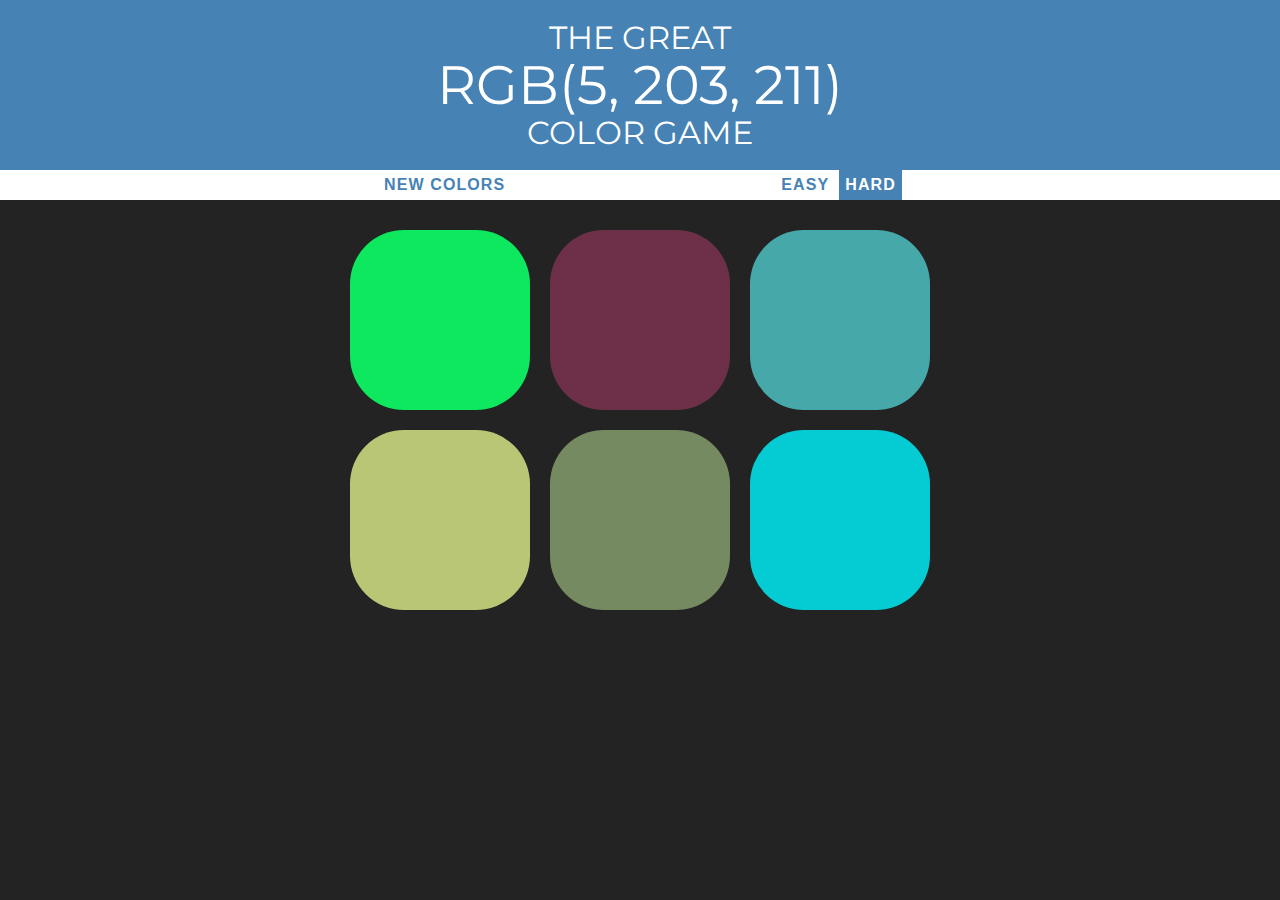
<file: index.html>
<!DOCTYPE html>
<html>
<head>
	<title>Color Game</title>
	<link rel="stylesheet" type="text/css" href="colorgame.css">
	<link href="https://fonts.googleapis.com/css?family=Montserrat" rel="stylesheet">
</head>
<body>
<h1>The Great <br><span id="disp"></span><br> Color Game</h1>

<div id="stripe">
	<button id="reset">New Colors</button>
	<span id="message"></span>
	<button id="easy">Easy</button>
	<button class="selected" id="hard">Hard</button>
</div>
<div id="container">
	<div class="square"></div>
	<div class="square"></div>
	<div class="square"></div>
	<div class="square"></div>
	<div class="square"></div>
	<div class="square"></div>
</div>
<script type="text/javascript" src="colorgame.js"></script>
</body>
</html>
</file>
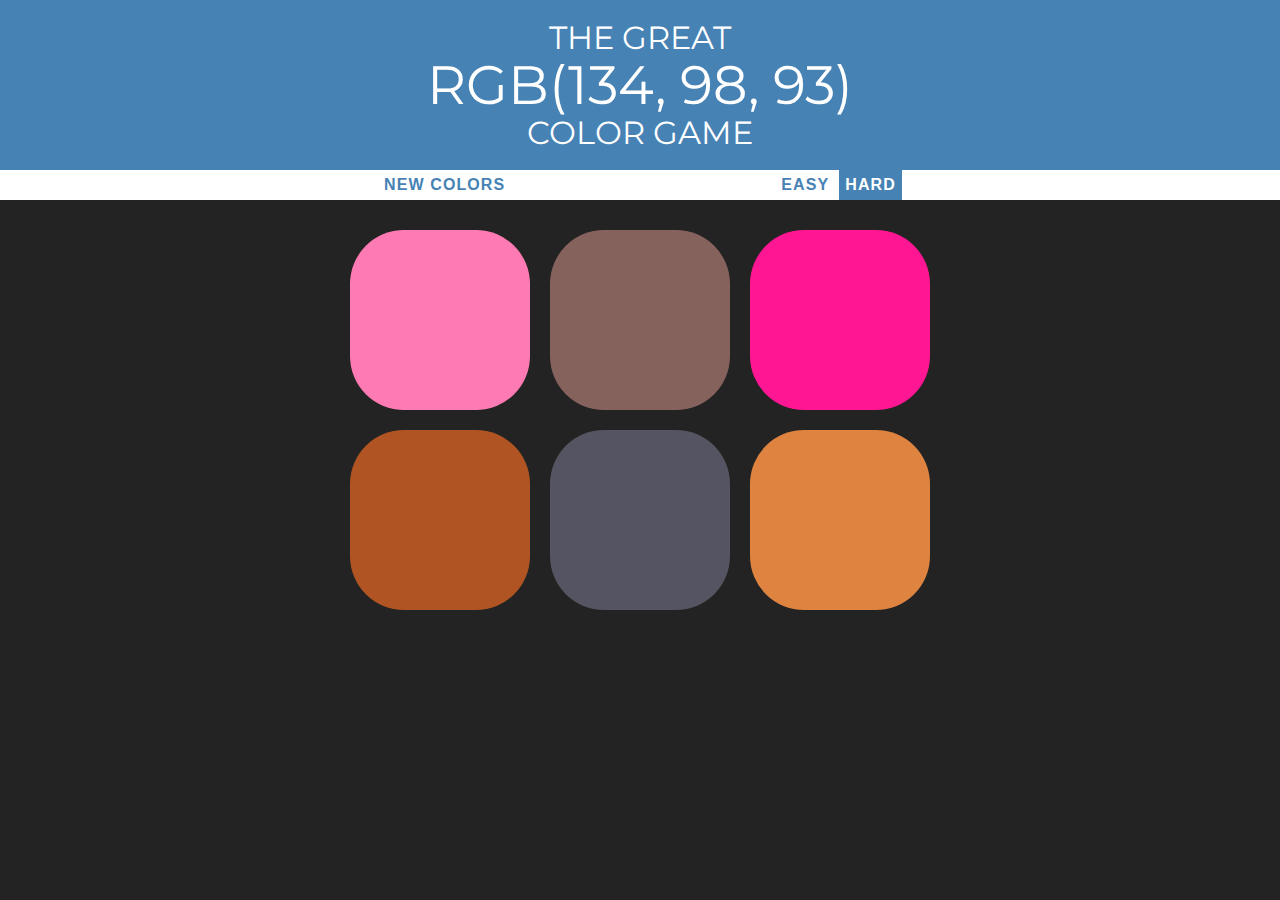
<file: colorgame.html>
<!DOCTYPE html>
<html>
<head>
	<title>Color Game</title>
	<link rel="stylesheet" type="text/css" href="colorgame.css">
	<link href="https://fonts.googleapis.com/css?family=Montserrat" rel="stylesheet">
</head>
<body>
<h1>The Great <br><span id="disp"></span><br> Color Game</h1>

<div id="stripe">
	<button id="reset">New Colors</button>
	<span id="message"></span>
	<button id="easy">Easy</button>
	<button class="selected" id="hard">Hard</button>
</div>
<div id="container">
	<div class="square"></div>
	<div class="square"></div>
	<div class="square"></div>
	<div class="square"></div>
	<div class="square"></div>
	<div class="square"></div>
</div>
<script type="text/javascript" src="colorgame.js"></script>
</body>
</html>
</file>
<file: colorgame.css>
body{
	background: #232323;
	margin: 0;
	font-family: "Montserrat";
}

#container{
	max-width: 600px;
	margin:20px auto;
}
.square
{
	width:30%;
	padding-bottom: 30%;
	background: purple;
	float: left;
	margin:1.66%;
	border-radius: 30%; 
	transition:background 1.0s;
	-webkit-transition:background 1.0s;/*to make it browser friendly*/
	-moz-transition:background 1.0s;/*to work im mozilla ,hence always add all 3*/
}
h1{
	color:white;
	text-align: center;
	background:steelblue;
	line-height: 1.1;
	font-weight: normal;
	text-transform: uppercase;
	padding: 20px 0;
	margin:0;
}
#stripe{
	background: white;
	height: 30px;
	text-align: center;
	color:black;
}
.selected{
	background: steelblue;
	color:white;
}
#disp{
	font-size:1.7em;
}
button{
	border:none;/*or border:0*/;
	background: none;
	text-transform: uppercase;
	height:100%;
	font-weight: 700;
	color:steelblue;
	letter-spacing: 1.1px;
	font-size: inherit;
	transition:all 0.5s;   /*all says all changes on button and 0.4 sec says time between transitions*/
	-webkit-transition:all 0.5s;
	-moz-transition:all 0.5s;
	outline:none; 
}
button:hover{
	color:white;
	background: steelblue;
}
#message{
	display: inline-block;
	width:20%;
}
</file>
